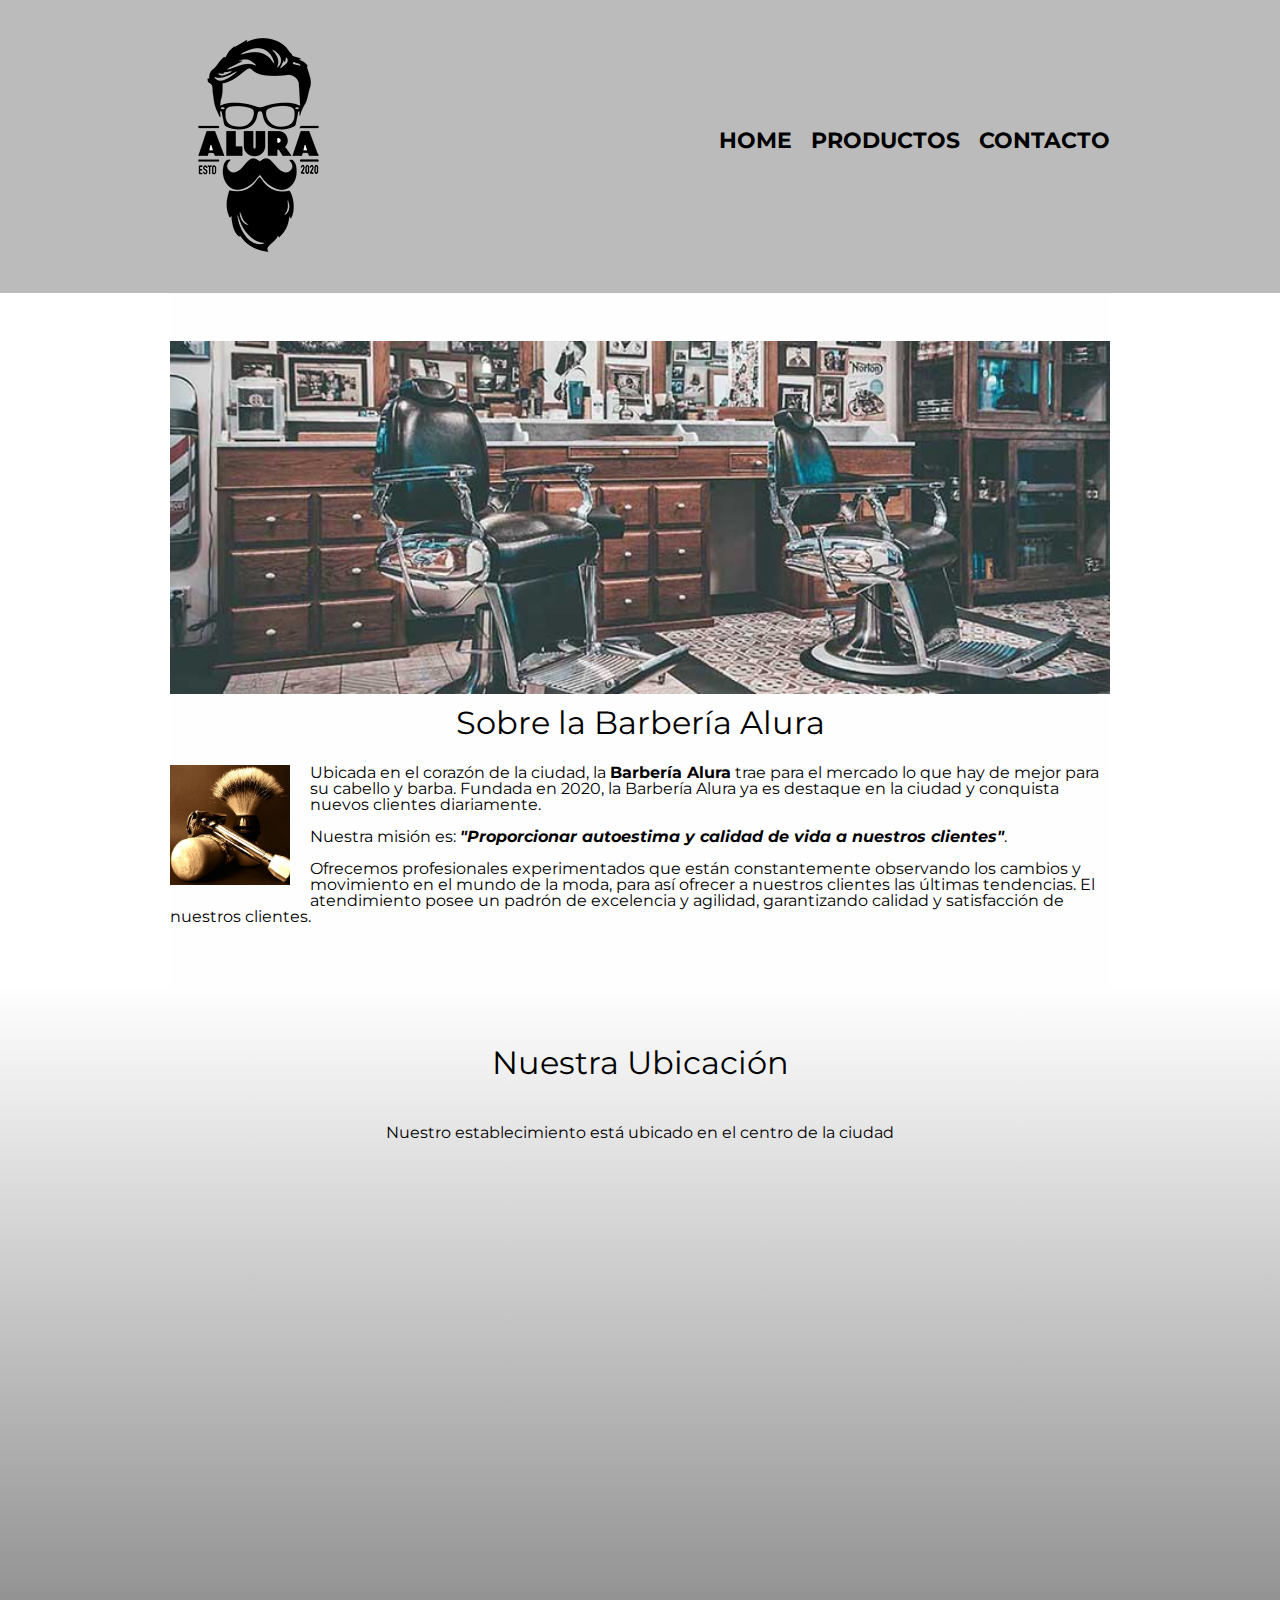
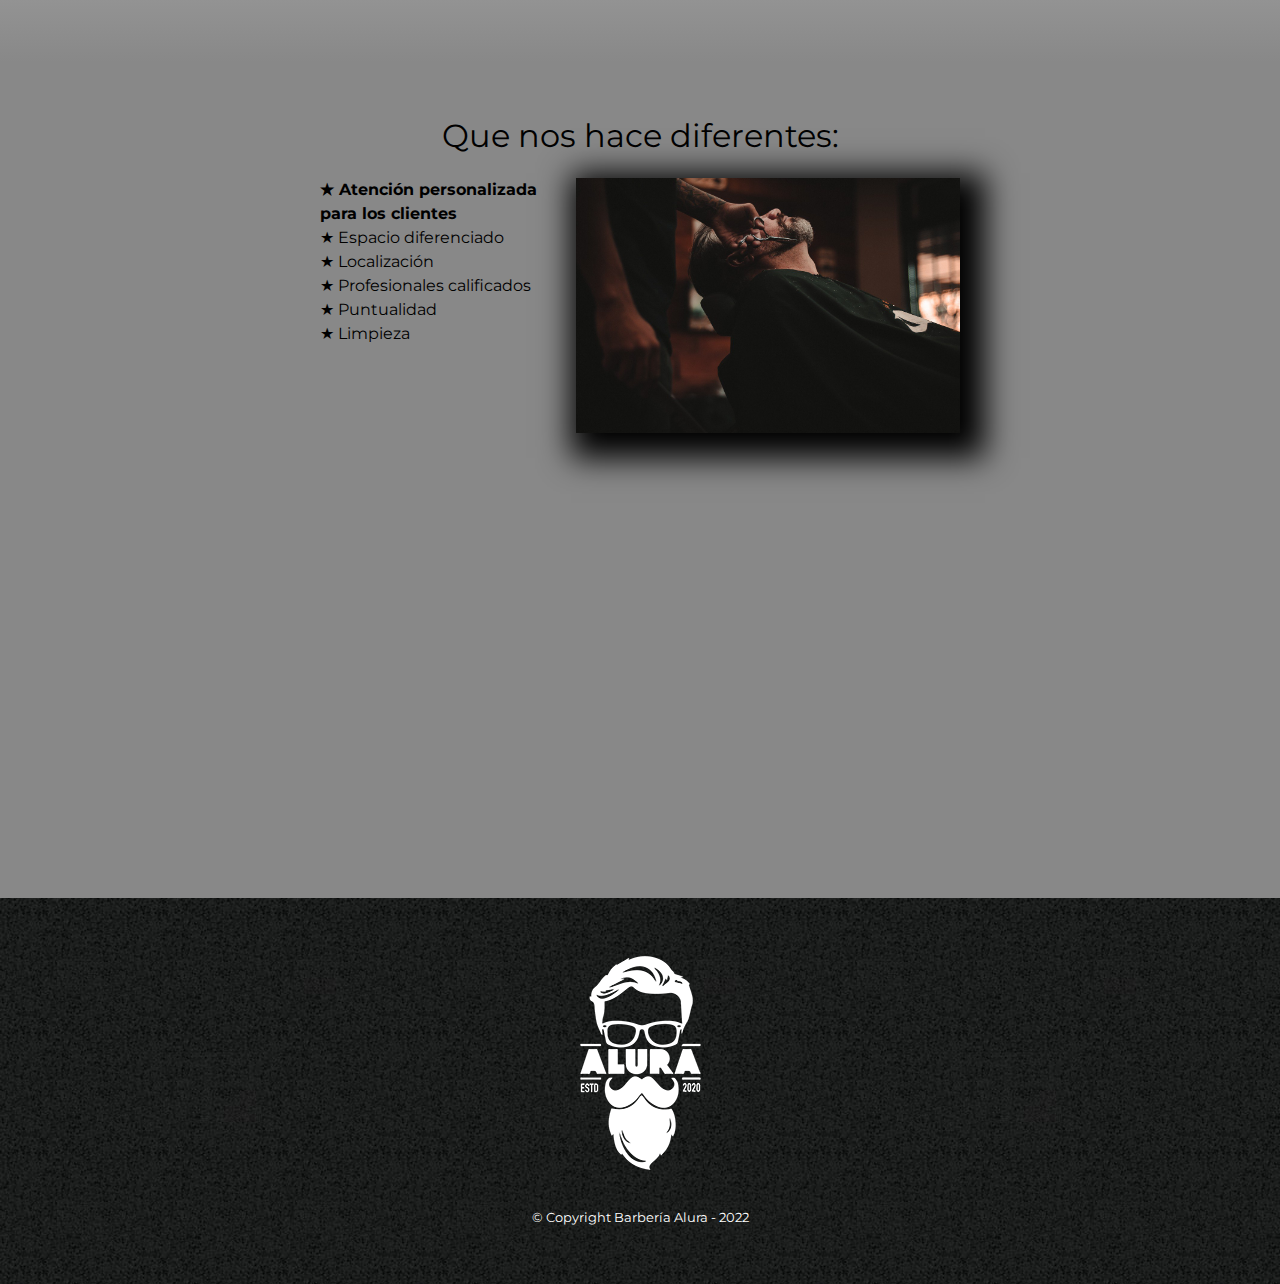
<file: Barberia-Alura/index.html>
<!DOCTYPE html>
<html lang="es">
    <head>
        <meta charset="UTF-8">
        <meta http-equiv="X-UA-Compatible" content="IE=edge">
        <meta name="viewport" content="width=device-width, initial-scale=1.0">
        <link rel="stylesheet"  href="reset.css">
        <link rel="stylesheet"  href="style.css">
        <link rel="preconnect" href="https://fonts.googleapis.com"><link rel="preconnect" href="https://fonts.gstatic.com" crossorigin><link href="https://fonts.googleapis.com/css2?family=Montserrat:wght@300&display=swap" rel="stylesheet">
    </head>
    <body>
        <header>

            <div class="caja">
                <h1>
                    <img src="imagenes/logo.png">
                </h1>
        
                <nav>
        
                    <ul>
                        <li><a href="index.html">Home</a></li>
                        <li><a href="productos.html">Productos</a></li>
                        <li><a href="contacto.html">Contacto</a></li>
                    </ul>    
        
                </nav>
                
            </div>
            
        </header>

        <main>
            <section class="principal">

                <img class="banner" src="banner/banner.jpg">
                <h2 class="titulo-principal">Sobre la Barbería Alura</h2>
                <img class="utensilios" src="imagenes/utensilios.jpg" alt="utensilios de Barbero">
                <p>Ubicada en el corazón de la ciudad, la <strong>Barbería Alura</strong> trae para el mercado lo que hay de mejor para su cabello y barba. Fundada en 2020, la Barbería Alura ya es destaque en la ciudad y conquista nuevos clientes diariamente. </p>
        
                <p id="mision">Nuestra misión es: <em><strong>"Proporcionar autoestima y calidad de vida a nuestros clientes"</strong></em>.</p>
        
                <p>Ofrecemos profesionales experimentados que están constantemente observando los cambios y movimiento en el mundo de la moda, para así ofrecer a nuestros clientes las últimas tendencias. El atendimiento posee un padrón de excelencia y agilidad, garantizando calidad y satisfacción de nuestros clientes.</p>     
    
            </section>

            <section class="mapas">
                <h3 class="titulo-principal">Nuestra Ubicación</h3>
                <p>Nuestro establecimiento está ubicado en el centro de la ciudad</p>
                <div class="mapa-contenido">
                    <iframe src="https://www.google.com/maps/embed?pb=!1m18!1m12!1m3!1d2127.551795509925!2d-46.632759058041714!3d-23.588135301720673!2m3!1f0!2f0!3f0!3m2!1i1024!2i768!4f13.1!3m3!1m2!1s0x0%3A0xab35da2f5ca62674!2sCaelum%20-%20Education%20and%20Innovation!5e0!3m2!1ses!2smx!4v1673320914303!5m2!1ses!2smx" width=100% height="450" style="border:0;" allowfullscreen="" loading="lazy" referrerpolicy="no-referrer-when-downgrade"></iframe>
                </div>
                
            </section>
    
            <section class="diferenciales">
    
                <h3 class="titulo-principal">Que nos hace diferentes:</h3>
                <div class="contenido-diferenciales">
                    <ul class="lista-diferenciales">
                        <li class="items">Atención personalizada para los clientes</li>
                        <li class="items">Espacio diferenciado</li>
                        <li class="items">Localización</li>
                        <li class="items">Profesionales calificados</li>
                        <li class="items">Puntualidad</li>
                        <li class="items">Limpieza</li>
                    </ul><img src="diferenciales/diferenciales.jpg" class="imagen-diferenciales">
                </div>
                <div class="video">
                    <iframe width="100%" height="315" src="https://www.youtube.com/embed/8pWtdanVz3I" title="YouTube video player" frameborder="0" allow="accelerometer; autoplay; clipboard-write; encrypted-media; gyroscope; picture-in-picture; web-share" allowfullscreen></iframe>
                </div>
            </section>
        </main>
         
        <footer>

            <img src="imagenes/logo-blanco.png">
            <p class="copyright">&copy Copyright Barbería Alura - 2022</p>

        </footer>
    </body>
</html>
</file>
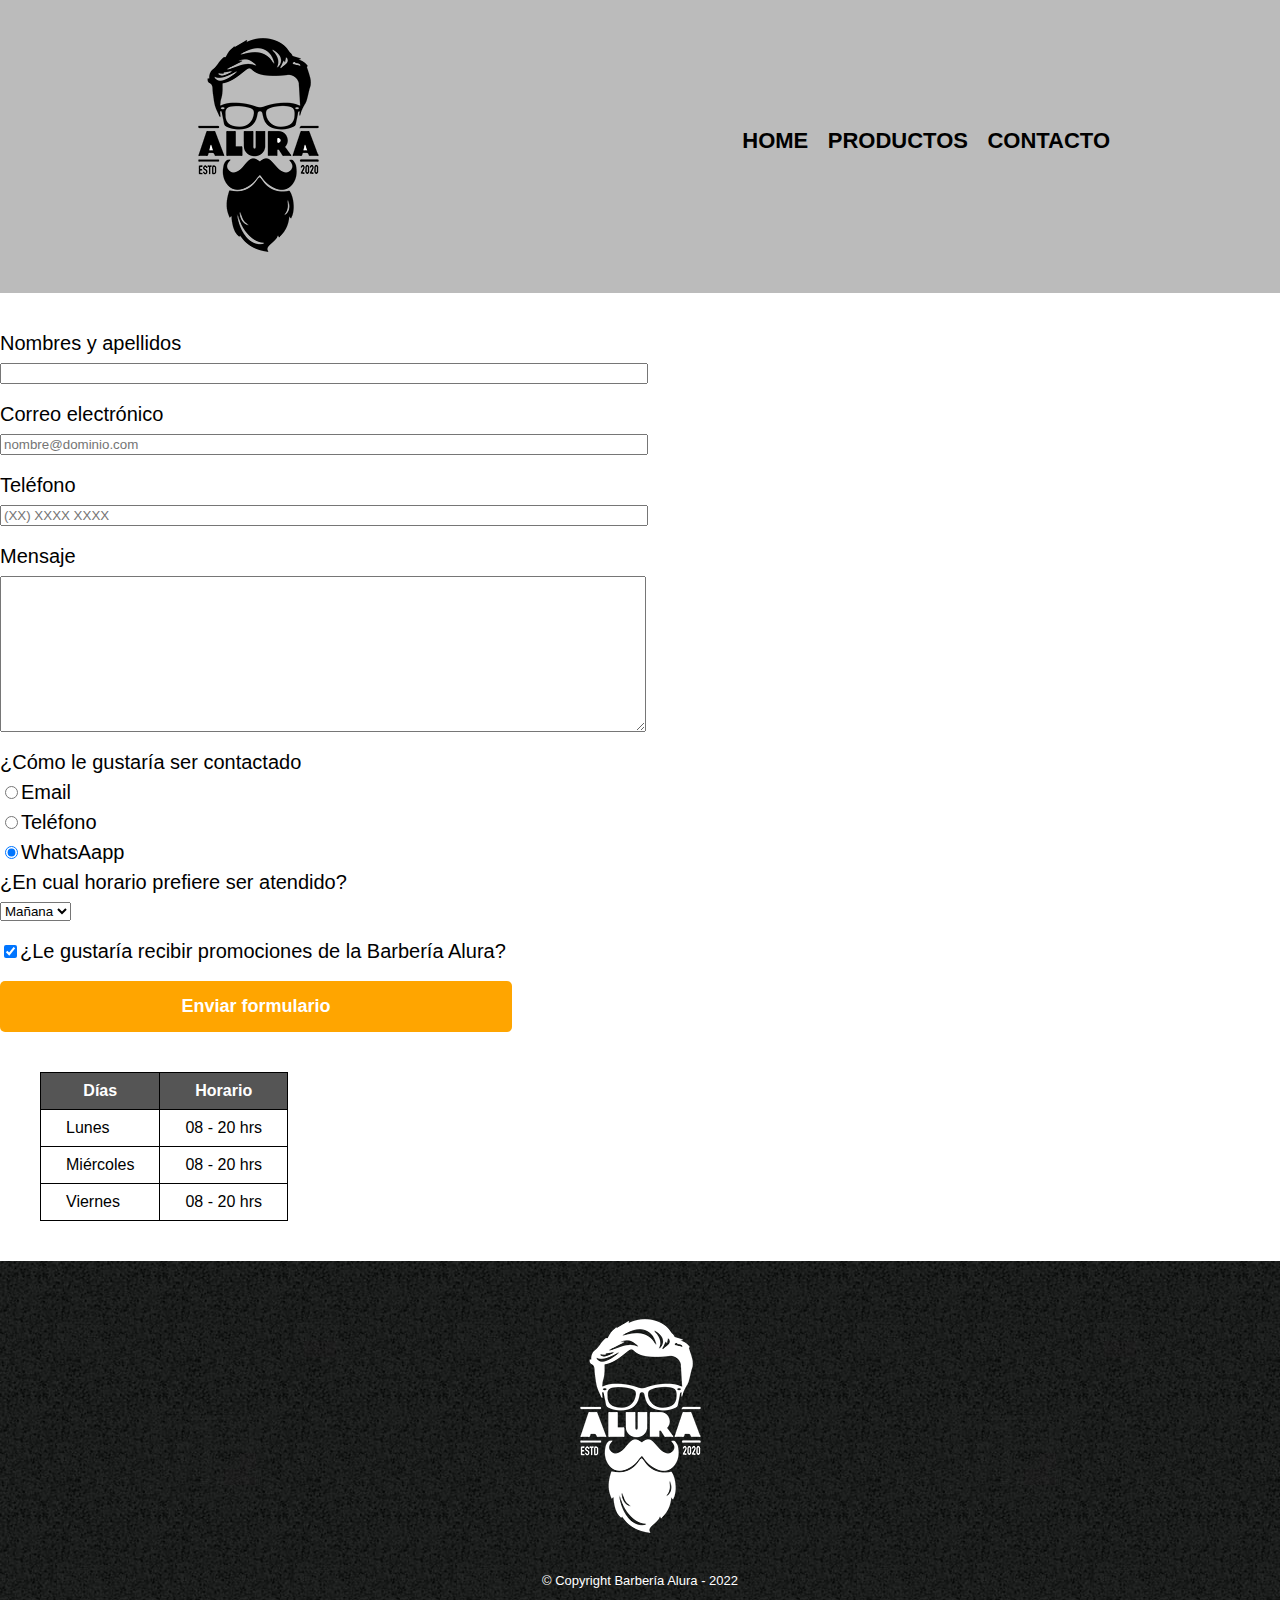
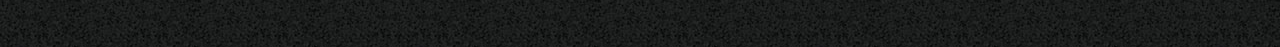
<file: Barberia-Alura/contacto.html>
<!DOCTYPE html>
<html lang="en">
    <head>
        <meta charset="UTF-8">
        <meta http-equiv="X-UA-Compatible" content="IE=edge">
        <meta name="viewport" content="width=device-width, initial-scale=1.0">
        <title>Productos - Barbería Alura</title>
        <link rel="stylesheet" href="reset.css">
        <link rel="stylesheet" href="style.css">
    </head>

    <body>

        <header>

            <div class="caja">
                <h1>
                    <img src="imagenes/logo.png" alt="Logo Barbería Alura">
                </h1>
        
                <nav>
        
                    <ul>
                        <li><a href="index.html">Home</a></li>
                        <li><a href="productos.html">Productos</a></li>
                        <li><a href="contacto.html">Contacto</a></li>
                    </ul>    
        
                </nav>
                
            </div>
            
        </header>
        <main>
            <form>

                <label for="nombreApellido">Nombres y apellidos</label>
                <input type="text" id="nombreApellido" class="input-padron" required>

                <label for="correoElectronico">Correo electrónico</label>
                <input type="email" id="correoElectronico" class="input-padron" placeholder="nombre@dominio.com" required>

                <label for="telefono">Teléfono</label>
                <input type="tel" id="telefono" class="input-padron" placeholder="(XX) XXXX XXXX"  required>

                <label for="mensaje">Mensaje</label>
                <textarea cols="70" rows="10" id="mensaje" class="input-padron" required></textarea>

                <fieldset>

                    <legend>¿Cómo le gustaría ser contactado</legend>

                    <label for="radio-email"><input type="radio" name="contacto" value="email" id="radio-email">Email</label>
                    
                    <label for="radio-telefono"><input type="radio" name="contacto" value="telefono" id="radio-telefono">Teléfono</label>
                    
                    <label for="radio-whatsapp"><input type="radio" name="contacto" value="whatsapp" id="radio-whatsapp" checked>WhatsAapp</label>
                    
                </fieldset>

                <fieldset>
                    <legend>¿En cual horario prefiere ser atendido?</legend>
                    <select>
                        <option >Mañana</option>
                        <option >Tarde</option>
                        <option >Noche</option>
                    </select>

                </fieldset>

                <label class="checkbox"><input type="checkbox" checked>¿Le gustaría recibir promociones de la Barbería Alura?</label>

                <input class="enviar" type="submit" value="Enviar formulario">
            </form>

            <table>
                <thead>
                    <tr>
                        <th>Días</th>
                        <th>Horario</th>
                    </tr>
                </thead>
                <tbody>
                    <tr>
                        <td>Lunes</td>
                        <td>08 - 20 hrs</td>
                    </tr>
                    <tr>
                        <td>Miércoles</td>
                        <td>08 - 20 hrs</td>
                    </tr>
                    <tr>
                        <td>Viernes</td>
                        <td>08 - 20 hrs</td>
                    </tr>
                </tbody>
            </table>
        </main>

        <footer>

            <img src="imagenes/logo-blanco.png" alt="Logo Barbería Alura">
            <p class="copyright">&copy Copyright Barbería Alura - 2022</p>

        </footer>
    </body>
</html>
</file>
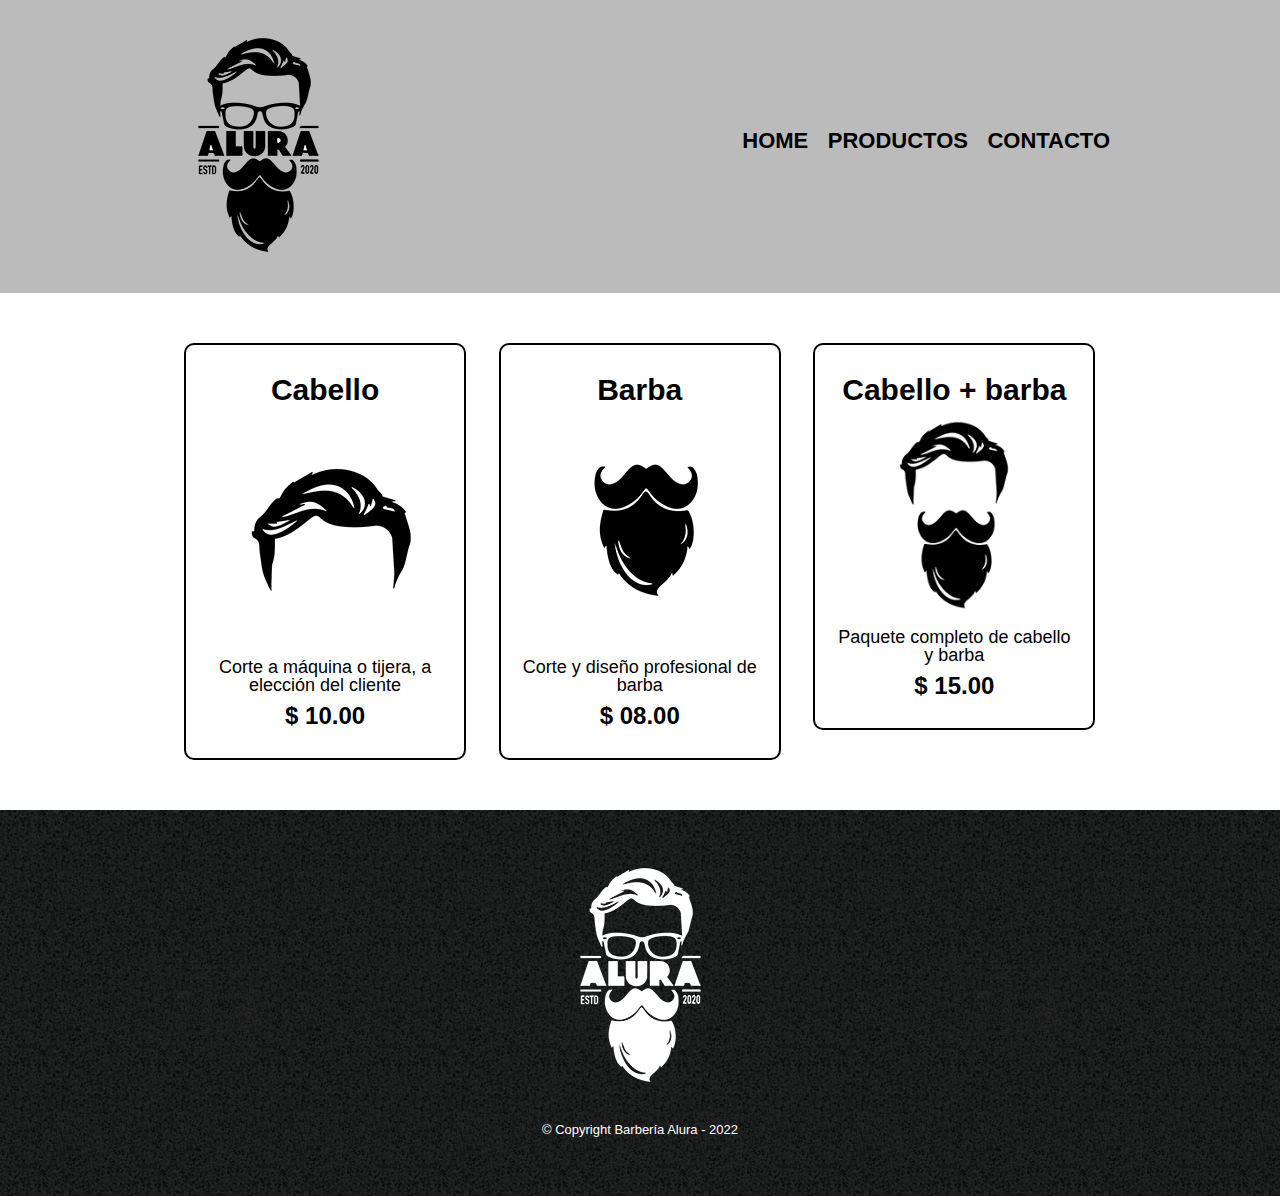
<file: Barberia-Alura/productos.html>
<!DOCTYPE html>
<html lang="en">
    <head>
        <meta charset="UTF-8">
        <meta http-equiv="X-UA-Compatible" content="IE=edge">
        <meta name="viewport" content="width=device-width, initial-scale=1.0">
        <title>Productos - Barbería Alura</title>
        <link rel="stylesheet" href="reset.css">
        <link rel="stylesheet" href="style.css">
    </head>

    <body>

        <header>

            <div class="caja">
                <h1>
                    <img src="imagenes/logo.png">
                </h1>
        
                <nav>
        
                    <ul>
                        <li><a href="index.html">Home</a></li>
                        <li><a href="productos.html">Productos</a></li>
                        <li><a href="contacto.html">Contacto</a></li>
                    </ul>    
        
                </nav>
                
            </div>
            
        </header>
        
        <main>
            <ul class="productos">
                <li>
                    <h2>Cabello</h2>
                    <img src="imagenes/cabello.jpg">
                    <p class="producto-descripcion">Corte a máquina o tijera, a elección del cliente</p>
                    <p class="producto-precio">$ 10.00</p>
                </li>
                <li>
                    <h2>Barba</h2>
                    <img src="imagenes/barba.jpg">
                    <p class="producto-descripcion">Corte y diseño profesional de barba</p>
                    <p class="producto-precio">$ 08.00</p>
                </li>
                <li>
                    <h2>Cabello + barba</h2>
                    <img class="cabello-barba" src="imagenes/cabello+barba.jpg">
                    <p class="producto-descripcion">Paquete completo de cabello y barba</p>
                    <p class="producto-precio">$ 15.00</p>
                </li>
            </ul>
        </main>

        <footer>

            <img src="imagenes/logo-blanco.png">
            <p class="copyright">&copy Copyright Barbería Alura - 2022</p>

        </footer>

    </body>
</html>
</file>
<file: Barberia-Alura/style.css>
body {
    font-family: 'Montserrat', sans-serif;
}

header {
    background-color: #BBBBBB;
    padding: 20px 0;
}

.caja {

    width: 940px;
    position: relative;
    margin: 0 auto;

}

nav {

    position: absolute;
    top: 110px;
    right: 0;
}

nav li {

    display: inline;
    margin: 0 0 0 15px;

}

nav a {

    color: #000;
    text-transform: uppercase;
    text-decoration: none;
    font-weight: bold;
    font-size: 22px;
}

nav a:hover {

    color: #c78c19;
    text-decoration: underline;
}

.productos {

    width: 940px;
    margin: 0 auto;
    padding: 50px;
}

.productos li {

    display: inline-block;
    text-align: center;
    width: 30%;
    vertical-align: top;
    margin: 0 1.5%;
    padding: 30px 20px;
    box-sizing: border-box;
    border: 2px solid #000000;
    border-radius: 10px;

}

.cabello-barba {
    width: 92.5%;
}

.productos li:hover {

    border-color: #c78c19;
}

.productos li:hover h2 {

    font-size: 33px;
}

.productos li:active {

    border-color: #088c19;
}

.productos h2 {

    font-size: 30px;
    font-weight: bold;
}


.producto-descripcion {

    font-size: 18px;
}

.producto-precio {

    font-size: 24px;
    font-weight: bold;
    margin-top: 10px;
}

footer {

    text-align: center;
    background: url(imagenes/bg.jpg);
    padding: 40px;
    
}

.copyright {

    color:#FFFFFF;
    font-size: 13px;
    margin: 20px;
}

form {
    margin: 40px 0;

}

form label, form legend {
        display:block;
        font-size: 20px;
        margin: 0 0 10px;
}

.input-padron {
        display: block;
        margin: 0 0 20px;
        padding: 10 25px;
        width: 50%;
}

.checkbox {

    margin: 20px 0;
}

.enviar {
    width: 40%;
    padding: 15px 0;
    font-size: 18px;
    font-weight: bold;
    color: white;
    background: orange;
    border: none;
    border-radius: 5px;
    transition: 1s all;
    cursor: pointer;
}

.enviar:hover {

    background: darkorange;
    transform: scale(1.2) ;
}

table {
    margin: 40px 40px;
}

thead {
    background: #555555;
    color:white;
    font-weight: bold;
}

td, th {
    border: 1px solid #000000;
    padding: 10px 25px;
}

/* aqui inicia CSS para página home */

.banner {
    width: 100%;
}

.principal {
    padding: 3em 0;
    background: #FEFEFE;
    width: 940px;
    margin: 0 auto;
}

.titulo-principal {
    text-align: center;
    font-size: 2em;
    margin: 0 0 0.5em;
    padding: 10px;
    clear: left;
}

.principal p {
    margin: 0 0 1em;
}

.principal strong {
    font-weight: bold;
}

.principal em {
    font-style: italic;
}

.utensilios {
    width: 120px;
    float: left;
    margin: 0 20px 20px 0;
    ;
}

.mapas {
    padding: 3em 0;
    background: linear-gradient(#FEFEFE,#888888);
}

.mapas p {
    text-align: center;
    padding: 20px;
}

.mapa-contenido {
    width: 940px;
    margin: 0 auto;
}

.diferenciales {
    padding: 3em 0;
    background: #888888;
    
}

.contenido-diferenciales {
    width: 640px;
    margin: 0 auto;
}

.lista-diferenciales {
    width: 40%;
    display: inline-block;
    vertical-align: top;
}

.items {
    line-height: 1.5;
}

.items:before {
    content: "★ ";
}

.items:first-child {
    font-weight: bold;
}

.imagen-diferenciales {
    width: 60%;
    transition: 400ms;
    box-shadow: 10px 10px 30px 15px #000000;
}

.imagen-diferenciales:hover {
    opacity: 0.3;
}

.video {
    width: 560px;
    margin: 3em auto;
}

@media screen and (max-width:480px) {
    h1 {
        text-align: center;
    }
    nav {
        position: static;
    }
    .caja, .principal, .mapa-contenido, .contenido-diferenciales, .video {
        width: auto;
    }
    .lista-diferenciales, .imagen-diferenciales {
        width: 100%;
    }
}
</file>
